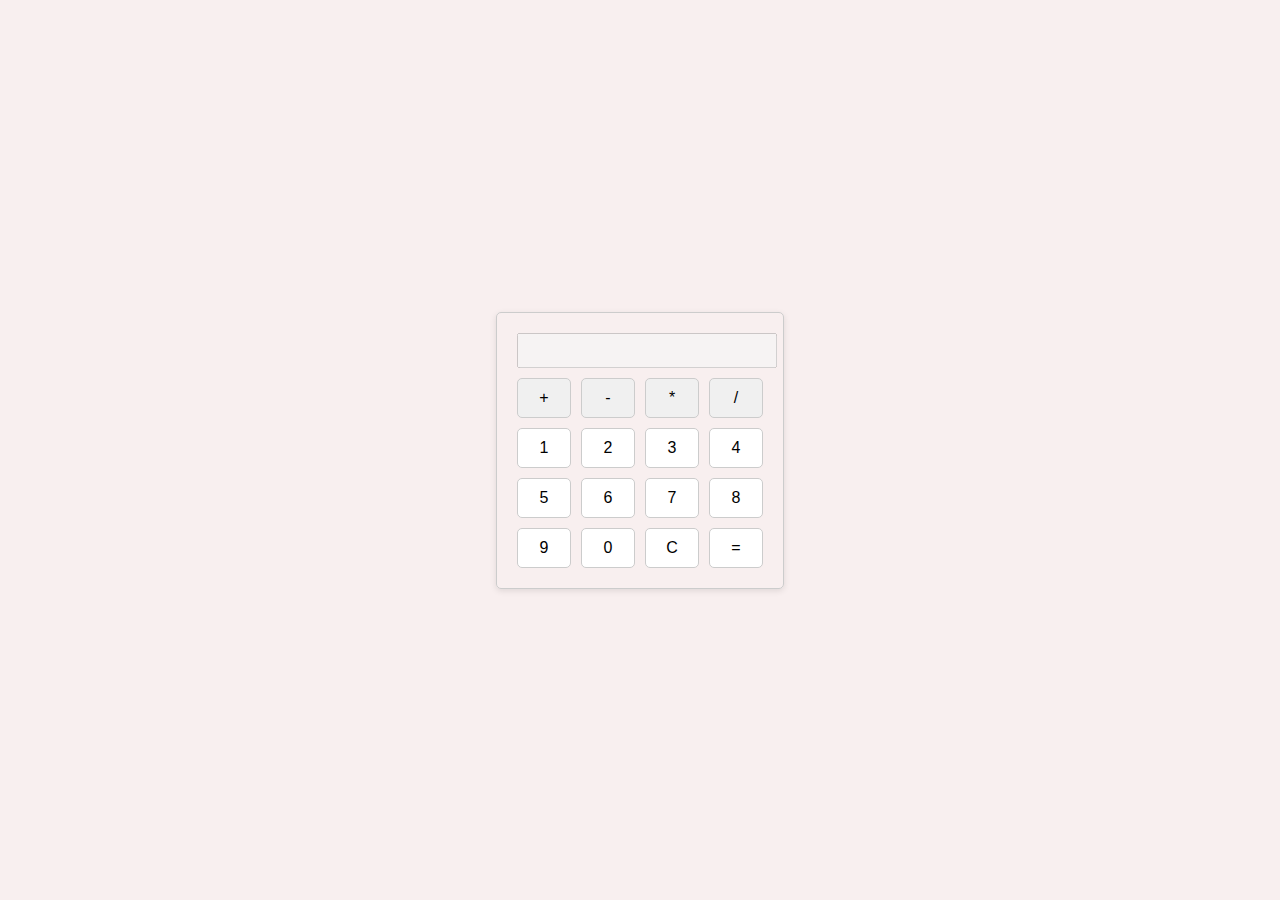
<file: Calculator/index.html>
<!DOCTYPE html>
<html lang="en">
<head>
    <meta charset="UTF-8">
    <meta name="viewport" content="width=device-width, initial-scale=1.0">
    <link rel="stylesheet" href="styles.css">
    <title>Basic Calculator</title>
</head>
<body>
    <div class="calculator">
        <input type="text" id="display" disabled>
        <div class="buttons">
            <button class="operator" onclick="appendToDisplay('+')">+</button>
            <button class="operator" onclick="appendToDisplay('-')">-</button>
            <button class="operator" onclick="appendToDisplay('*')">*</button>
            <button class="operator" onclick="appendToDisplay('/')">/</button>
            
            <button onclick="appendToDisplay('1')">1</button>
            <button onclick="appendToDisplay('2')">2</button>
            <button onclick="appendToDisplay('3')">3</button>
            <button onclick="appendToDisplay('4')">4</button>
            <button onclick="appendToDisplay('5')">5</button>
            <button onclick="appendToDisplay('6')">6</button>
            <button onclick="appendToDisplay('7')">7</button>
            <button onclick="appendToDisplay('8')">8</button>
            <button onclick="appendToDisplay('9')">9</button>
            <button onclick="appendToDisplay('0')">0</button>
            <button id="clear" onclick="clearDisplay()">C</button>
            <button id="calculate" onclick="calculate()">=</button>
        </div>
    </div>
    <script src="script.js"></script>
</body>
</html>
</file>
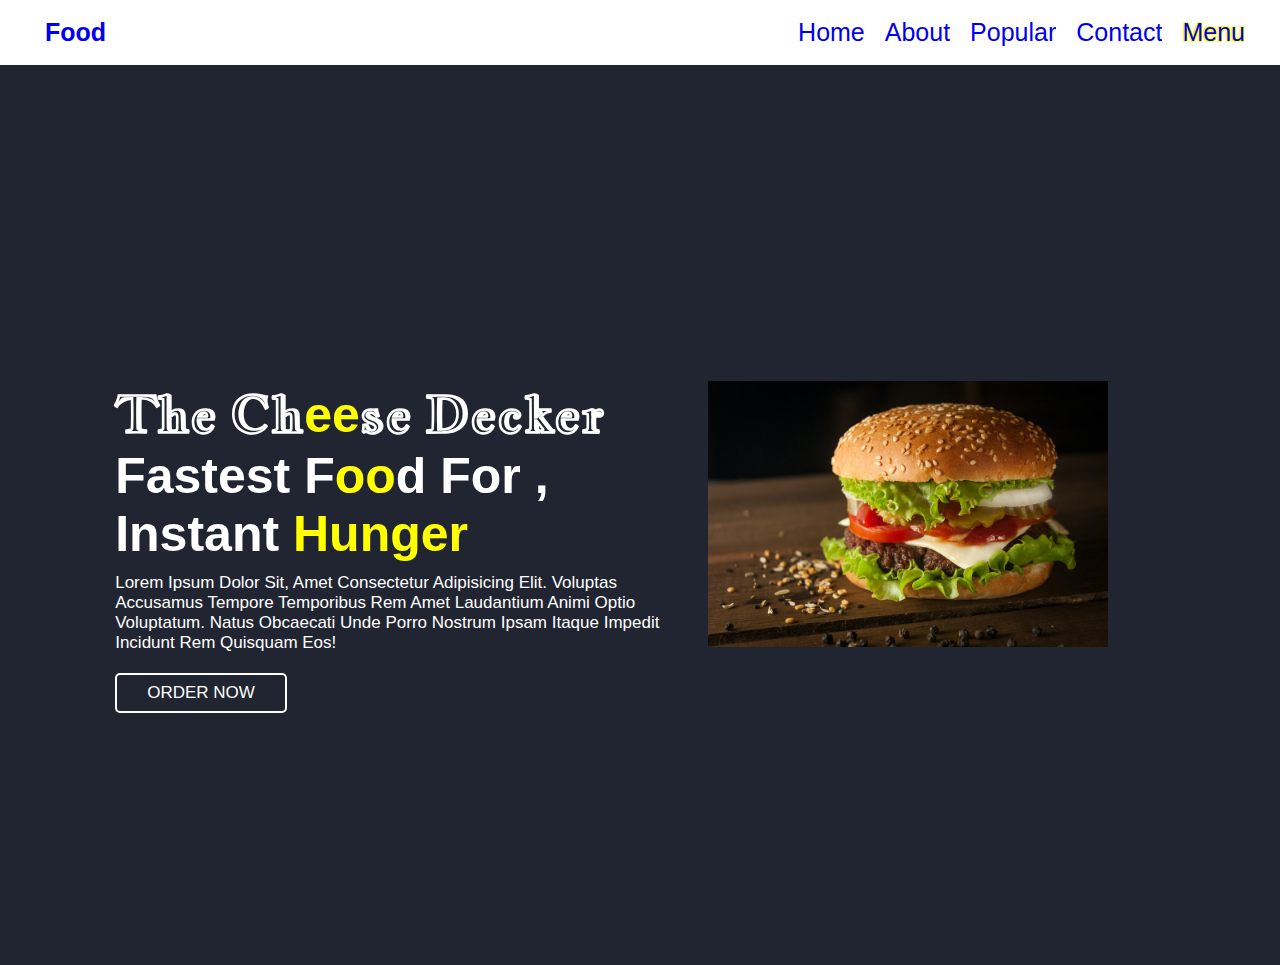
<file: Landing Page/index.html>
<!DOCTYPE html>
<!DOCTYPE html>
<html lang="en">

<head>
    <meta charset="UTF-8" />
    <meta http-equiv="X-UA-Compatible" content="IE=edge" />
    <meta name="viewport" content="width=device-width, initial-scale=1.0" />

    <link rel="stylesheet" href="styles.css" />
    <title>Landing Page</title>
    <!-- <link rel="stylesheet" href="https://cdnjs.cloudflare.com/ajax/libs/font-awesome/5.15.3/css/all.min.css" /> -->
</head>

<body>
    <!-- header section starts  -->

    <header>
        <section class="nav">
            <!-- We can also insert any logo here     -->

            <!-- We can also insert any logo here     -->
            <div class="logo">
                <a href="#"><i class="fas fa-utensils"></i>food</a>
            </div>

            <!--  checkbox to control the icon's state    -->
            <input id="menu-toggle" type="checkbox" />
            <label class="menu-button-container" for="menu-toggle">
          <div class="menu-button"></div>
        </label>
            <!--  main menu    -->
            <ul class="menu">
                <li><a href="#home">Home</a></li>
                <li><a href="#speciality">About</a></li>
                <li><a href="#popular">Popular</a></li>
                <li><a href="#review">Contact</a></li>
                <li><a href="#order" class="order">Menu</a></li>
            </ul>
        </section>
    </header>

    <!-- header section ends -->

    <!-- hero section starts  -->

    <section class="home" id="home ">
        <div class="content">
            <!-- Tagline -->
            <h3 class="mainfont">
                The Ch<span class="yellowColor">ee</span>se Decker
            </h3>
            <h3>
                fastest f<span class="yellowColor">oo</span>d for , instant
                <span class="yellowColor">Hunger</span>
            </h3>
            <!--Description  -->
            <p>
                Lorem ipsum dolor sit, amet consectetur adipisicing elit. 
                Voluptas accusamus tempore temporibus rem amet laudantium animi optio voluptatum.
                 Natus obcaecati unde porro nostrum ipsam itaque impedit incidunt rem quisquam eos!
            </p>

            <!-- CTA -->
            <a href="# " class="btn">ORDER NOW</a>
        </div>
        <!-- Hero image -->

        <div class="image">
            <img src="burger-img.jpg" alt=" " />
        </div>
    </section>

    <!-- hero section ends   -->
</body>

</html>
</file>
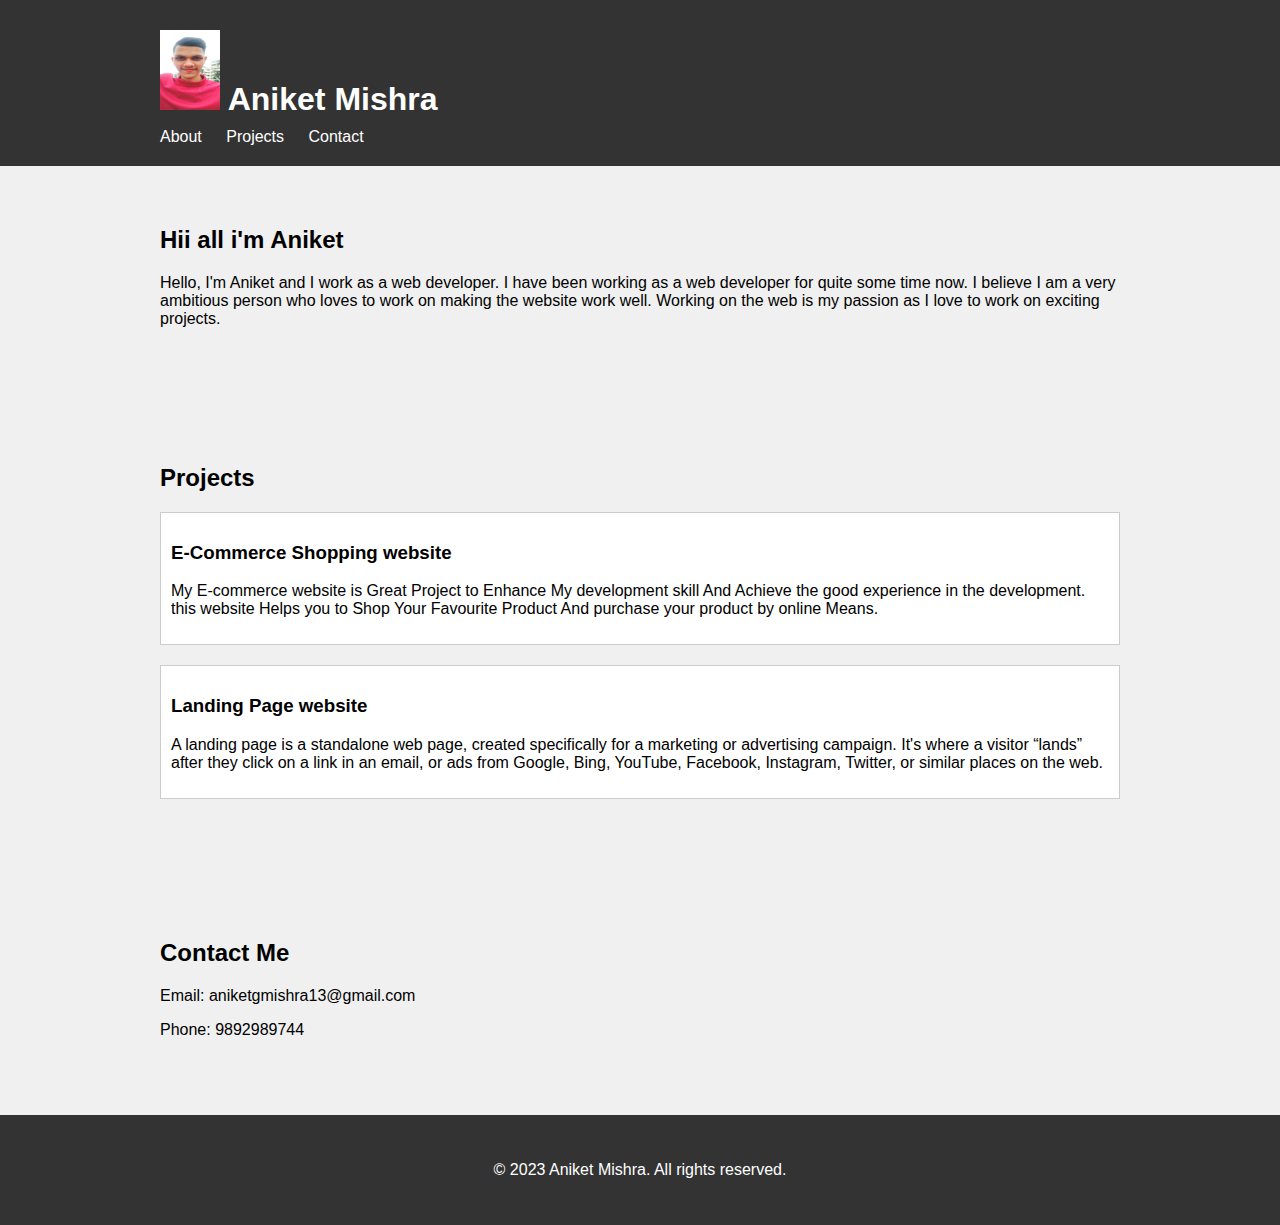
<file: portpolio/index.html>
<!DOCTYPE html>
<html lang="en">
<head>
    <meta charset="UTF-8">
    <meta name="viewport" content="width=device-width, initial-scale=1.0">
    <link rel="stylesheet" href="styles.css">
    <title>Your Name - Portfolio</title>
</head>
<body>
    <header>
        <nav>
            <div class="container">
                
                <h1><img src="Aniket2.jpeg" width="60" height="80" alt="Hey Aniket">   Aniket Mishra</h1>
                <ul>
                    <li><a href="#about">About</a></li>
                    <li><a href="#projects">Projects</a></li>
                    <li><a href="#contact">Contact</a></li>
                </ul>
            </div>
        </nav>
    </header>
    
    <section id="about">
        <div class="container">
            <h2>Hii all i'm Aniket</h2>
            <p>Hello, I'm Aniket and I work as a web developer. 
                I have been working as a web developer for quite some time now. 
                I believe I am a very ambitious person who loves to work on making the website work well. 
                Working on the web is my passion as I love to work on exciting projects.</p>
        </div>
    </section>
    
    <section id="projects">
        <div class="container">
            <h2>Projects</h2>
            <div class="project">
                <h3>E-Commerce Shopping website</h3>
                <p>My E-commerce website is Great Project to Enhance My 
                    development skill And Achieve the good experience in the development.
                    this website Helps you to Shop Your Favourite Product And purchase your product by online Means.
                </p>
            </div>
            <div class="project">
                <h3>Landing Page website</h3>
                <p>A landing page is a standalone web page, created specifically for a 
                    marketing or advertising campaign. 
                    It's where a visitor “lands” after they click on a link in an email, 
                    or ads from Google, Bing, YouTube, Facebook, Instagram, Twitter,
                     or similar places on the web.</p>
            </div>
            
        </div>
    </section>
    
    <section id="contact">
        <div class="container">
            <h2>Contact Me</h2>
            <p>Email: aniketgmishra13@gmail.com</p>
            <p>Phone: 9892989744</p>
        </div>
    </section>

    <footer>
        <div class="container">
            <p>&copy; 2023 Aniket Mishra. All rights reserved.</p>
        </div>
    </footer>
</body>
</html>
</file>
<file: Calculator/styles.css>
body {
    display: flex;
    justify-content: center;
    align-items: center;
    height: 100vh;
    margin: 0;
    background-color: rgb(248, 239, 239);
}

.calculator {
    border: 1px solid #ccc;
    border-radius: 5px;
    padding: 20px;
    box-shadow: 0px 2px 6px rgba(0, 0, 0, 0.1);
}

#display {
    width: 100%;
    font-size: 18px;
    margin-bottom: 10px;
    padding: 5px;
}

.buttons {
    display: grid;
    grid-template-columns: repeat(4, 1fr);
    gap: 10px;
}

button {
    font-size: 16px;
    padding: 10px;
    border: 1px solid #ccc;
    border-radius: 5px;
    cursor: pointer;
    background-color: #fff;
}

.operator {
    background-color: #f0f0f0;
}
</file>
<file: Landing Page/styles.css>
@import url("https://fonts.googleapis.com/css2?family=Jacques+Francois+Shadow&display=swap");
* {
    font-family: "Nunito", sans-serif;
    margin: 0;
    padding: 0;
    box-sizing: border-box;
    outline: none;
    border: none;
    text-decoration: none;
    text-transform: capitalize;
    transition: all 0.2s linear;
}

html {
    font-size: 62.5%;
    overflow: hidden;
}

body {
    background: #212531;
    margin: 0;
}

header {
    margin: 0px;
}

<!--  styling the navigation menu -->

a {
    text-decoration: none;
    color: #000;
}

ul {
    list-style: none;
}

section {
    padding: 2rem 9%;
}

.logo {
    font-size: 2.5rem;
    font-weight: bolder;
    color: #666;
    display: inline-block;
}

.logo i {
    padding-right: 2rem;
    color: black;
}

.order {
    text-shadow: -1px -1px 0 yellow, 1px -1px 0 yellow, -1px 1px 0 yellow, 1px 1px yellow;
}

.nav {
    display: flex;
    flex-direction: row;
    align-items: center;
    justify-content: space-between;
    background: white;
    color: black;
    height: 65px;
    padding: 1em;
    font-size: 25px;
}

.menu li:hover {
    cursor: pointer;
    transform: scale(1.2);
}

.menu {
    display: flex;
    flex-direction: row;
    list-style-type: none;
    margin: 0;
}

.menu>li {
    margin: 0 1rem;
    overflow: hidden;
}
/*Container for menu button  */

.menu-button-container {
    display: none;
    height: 100%;
    width: 30px;
    cursor: pointer;
    flex-direction: column;
    justify-content: center;
    align-items: center;
}

#menu-toggle {
    display: none;
}
/*  Creating the menu button */

.menu-button,
.menu-button::before,
.menu-button::after {
    display: block;
    background-color: black;
    position: absolute;
    height: 6px;
    width: 32px;
    border-radius: 3px;
    color: white;
}

.menu-button::before {
    content: "";
    margin-top: -8px;
}

.menu-button::after {
    content: "";
    margin-top: 8px;
}
/*  Adding Functionality to the Hamburger Menu with CSS  */

#menu-toggle:checked+.menu-button-container .menu-button::before {
    margin-top: 0px;
    transform: rotate(45deg);
}

#menu-toggle:checked+.menu-button-container .menu-button {
    background: rgba(255, 255, 255, 0);
}

#menu-toggle:checked+.menu-button-container .menu-button::after {
    margin-top: 0px;
    /*  transforms the hamburger icon into a cross  */
    transform: rotate(-45deg);
}
/* Styling the hero section */

.home {
    display: flex;
    flex-wrap: wrap;
    gap: 1.5rem;
    min-height: 100vh;
    align-items: center;
}

.home .content {
    flex: 1 1 40rem;
    padding-top: 6.5rem;
}
/* Styling the main image */

.home .image {
    flex: 1 1 30rem;
}

.home .image img {
    width: 90%;
    height: 90%;
    padding: 1rem;
    animation: float 3s linear infinite;
}
/* animating the main image   */

@keyframes float {
    0%,
    100% {
        transform: translateY(0rem);
    }
    50% {
        transform: translateY(3rem);
    }
}

.home .content h3 {
    font-size: 5rem;
    color: white;
}
/* Styling the content */

.yellowColor {
    color: yellow;
}

.mainfont {
    font-family: "Jacques Francois Shadow", cursive;
}

.home .content p {
    font-size: 1.7rem;
    color: white;
    padding: 1rem 0;
}

.heading {
    text-align: center;
    font-size: 3.5rem;
    padding: 1rem;
    color: #666;
}
/* Styling the buttons  */

.btn {
    display: inline-block;
    padding: 0.8rem 3rem;
    border: 0.2rem solid white;
    color: white;
    cursor: pointer;
    font-size: 1.7rem;
    border-radius: 0.5rem;
    position: relative;
    overflow: hidden;
    z-index: 0;
    margin: 1rem 1rem 0 0;
}

.btn:hover {
    color: #fff;
}
/* media queries  */

@media (max-width: 991px) {
    html {
        font-size: 55%;
    }
    header {
        padding: 2rem;
    }
    section {
        padding: 2rem;
    }
}

@media (max-width: 768px) {
    .menu-button-container {
        display: flex;
    }
    .menu {
        position: absolute;
        top: 0;
        margin-top: 50px;
        left: 0;
        flex-direction: column;
        width: 100%;
        justify-content: center;
        align-items: center;
        padding: 2rem
    }
    .menu li:hover {
        transform: scale(1);
    }
    #menu-toggle~.menu li {
        height: 0;
        margin: 0;
        padding: 0;
        border: 0;
    }
    #menu-toggle:checked~.menu li {
        border: 1px solid #9f9a9a;
        height: 2.5em;
        padding: 0.5em;
    }
    .menu>li {
        display: flex;
        justify-content: center;
        margin: 0;
        padding: 0.5em 0;
        width: 100%;
        color: black;
        background-color: #e8e8e8;
    }
    .menu>li:not(:last-child) {
        border-bottom: 1px solid #444;
    }
}

@media (max-width: 450px) {
    html {
        font-size: 50%;
        overflow-x: hidden;
        overflow-y: scroll;
        text-align: center;
    }
}
</file>
<file: portpolio/styles.css>
body {
    font-family: Arial, sans-serif;
    margin: 0;
    padding: 0;
    background-color: #f0f0f0;
}

.container {
    max-width: 960px;
    margin: 0 auto;
    padding: 20px;
}

header {
    background-color: #333;
    color: #fff;
}

header h1 {
    margin: 0;
    padding: 10px 0;
}

nav ul {
    list-style: none;
    padding: 0;
    margin: 0;
}

nav ul li {
    display: inline;
    margin-right: 20px;
}

nav ul li a {
    color: #fff;
    text-decoration: none;
}

section {
    padding: 40px 0;
}

h2 {
    margin-top: 0;
}

.project {
    border: 1px solid #ccc;
    padding: 10px;
    margin-bottom: 20px;
    background-color: #fff;
}

footer {
    text-align: center;
    background-color: #333;
    color: #fff;
    padding: 10px 0;
}
</file>
